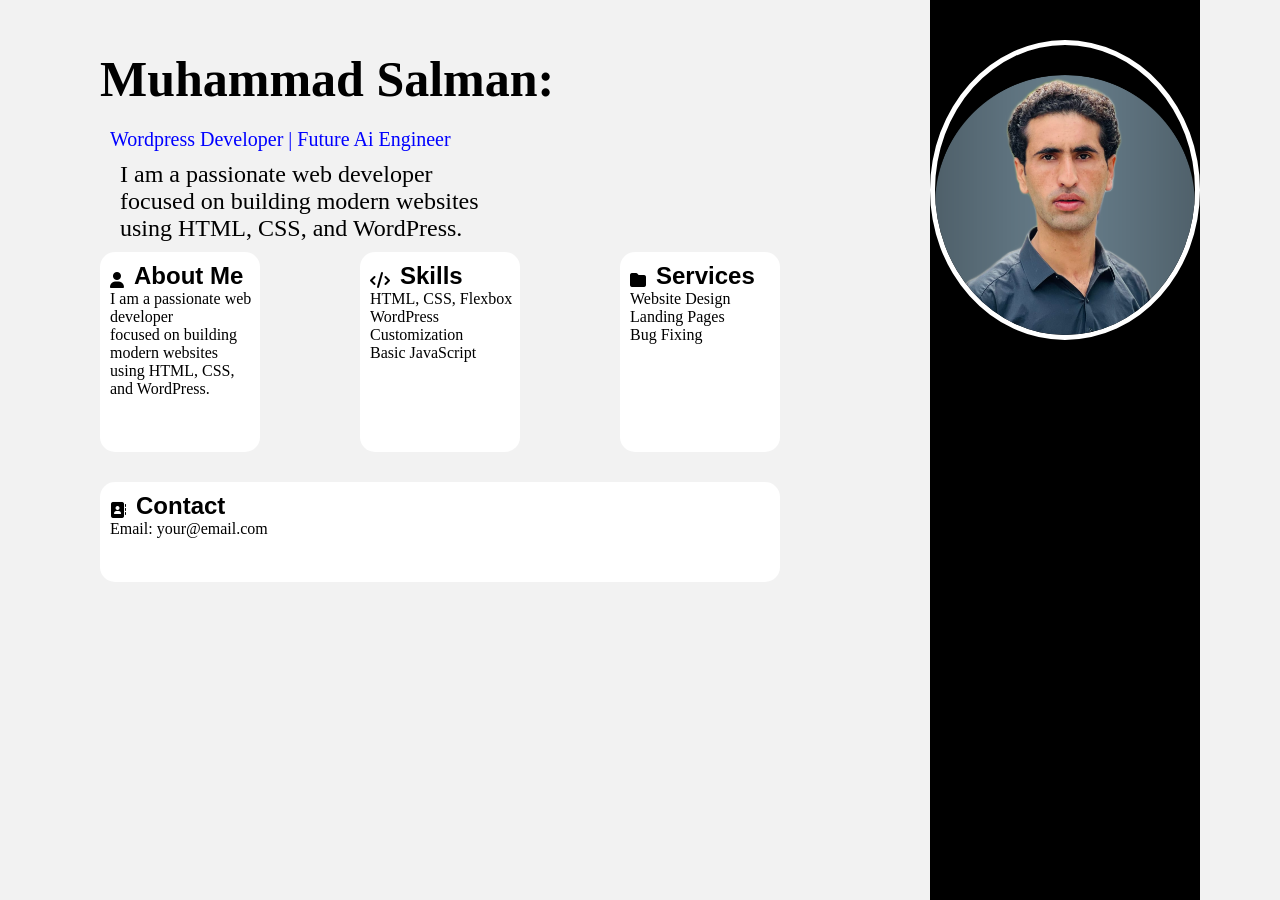
<file: bio—page/index.html>
<!DOCTYPE html>
<html lang="en">

<head>
    <meta charset="UTF-8">
    <meta name="viewport" content="width=device-width, initial-scale=1.0">
    <link rel="stylesheet" href="style.css">
    <link rel="stylesheet" href="https://cdnjs.cloudflare.com/ajax/libs/font-awesome/6.5.1/css/all.min.css">
    <title>Bio Page</title>
</head>

<body>
    <div class="container">
        <header class="head">
            <div class="image">
                <img src="../picture/profile-pic.png" alt="">
            </div>
            <h1>Muhammad Salman:</h1>
            <p class="skill">Wordpress Developer | Future Ai Engineer</p>
            <p class="para">I am a passionate web developer <br> focused on building modern websites <br> using HTML, CSS, and
                WordPress.</p>
        </header>
        <main>
            <div class="con"></div>
            <section class="sec1">
                <i class="fa-solid fa-user"></i>
                <h2>About Me</h2>
                <p>I am a passionate web developer <br> focused on building modern websites <br> using HTML, CSS, and
                    WordPress.
                </p>
            </section>

            <!-- SKILLS -->
            <section class="sec2">
                <i class="fa-solid fa-code"></i>
                <h2>Skills</h2>
                <ul>
                    <li>HTML, CSS, Flexbox</li>
                    <li>WordPress Customization</li>
                    <li>Basic JavaScript</li>
                </ul>
            </section>

            <!-- SERVICES -->
            <section class="sec3">
                <i class="fa-solid fa-folder"></i>
                <h2>Services</h2>
                <ul>
                    <li>Website Design</li>
                    <li>Landing Pages</li>
                    <li>Bug Fixing</li>
                </ul>
            </section>

            <!-- CONTACT -->
            
            
        </main>
        <footer>
            <section class="contact">
                <i class="fa-solid fa-address-book"></i>
                <h2 class="con">Contact</h2>
                <p>Email: your@email.com</p>
            </section>
        </footer>
    </div>
</body>

</html>
</file>
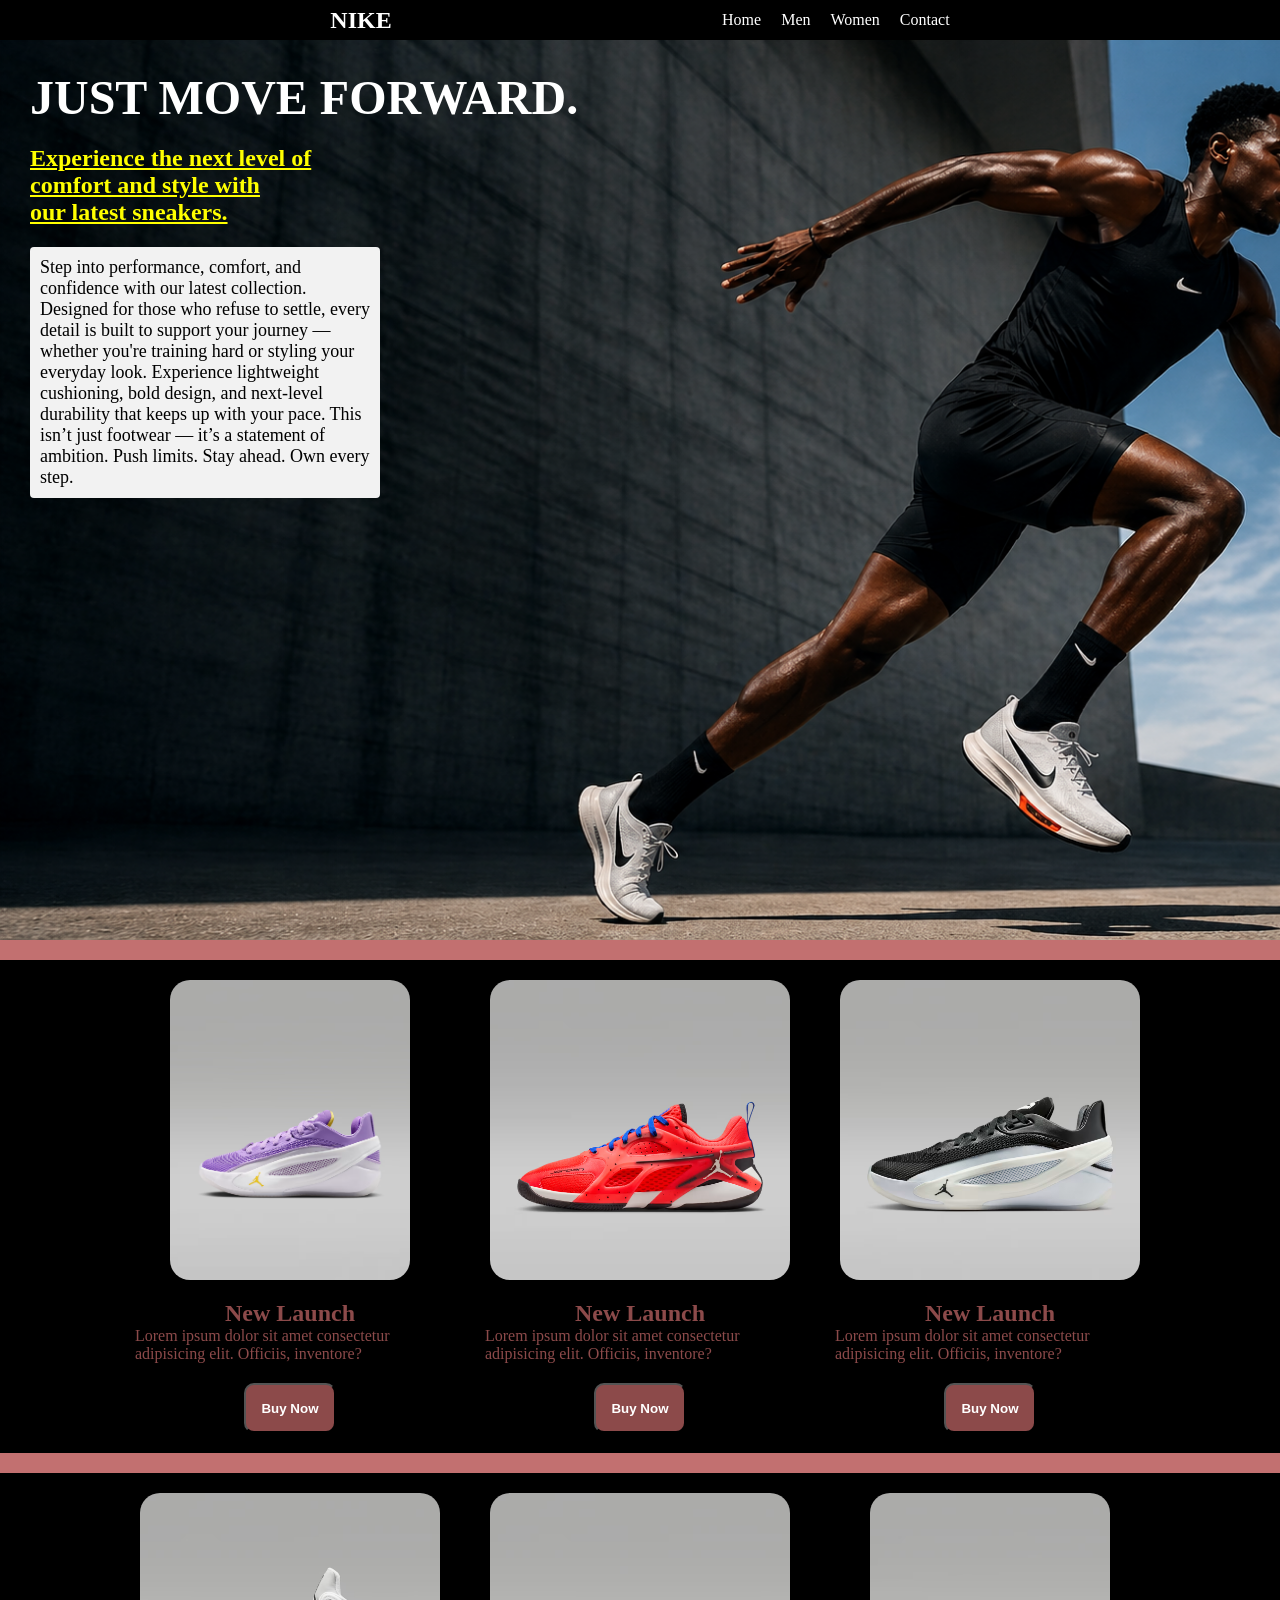
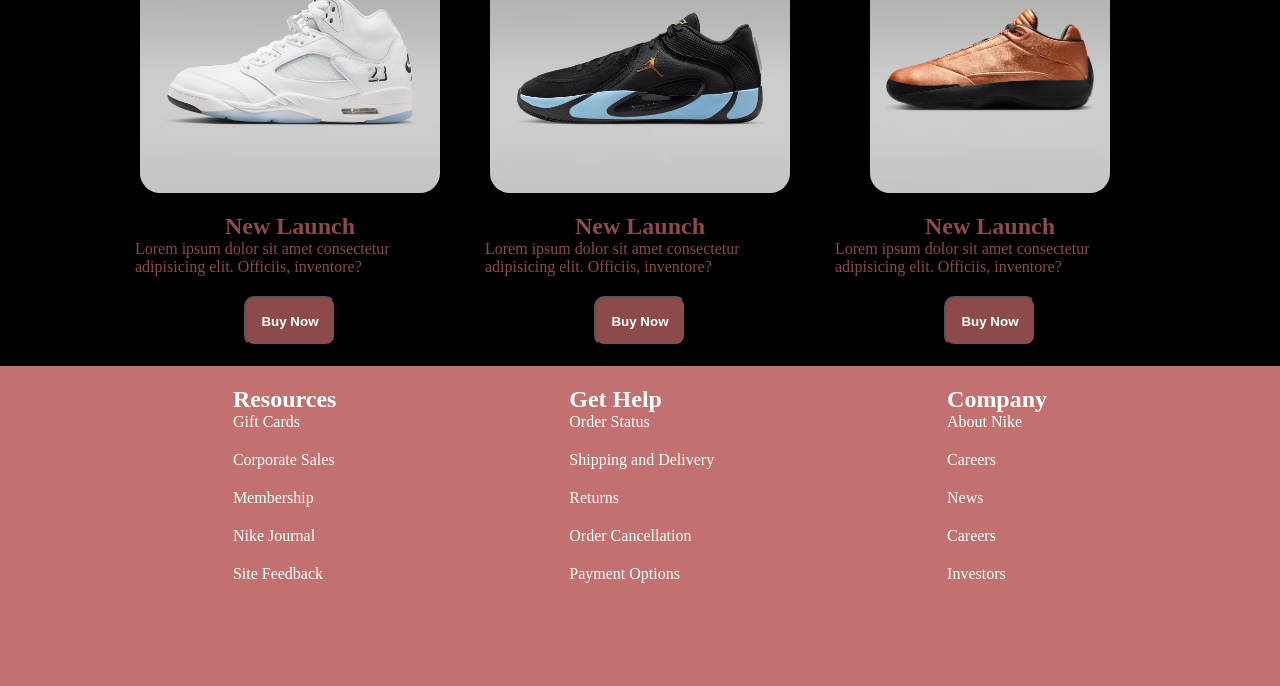
<file: LandingPage/index.html>
<!DOCTYPE html>
<html lang="en">

<head>
    <meta charset="UTF-8">
    <meta name="viewport" content="width=device-width, initial-scale=1.0">
    <title>Document</title>
    <link rel="stylesheet" href="style.css">
</head>

<body>
    <header>
        <div class="navbar">
            <div class="logo">
                <h2>NIKE</h2>
            </div>
            <ul class="menu">
                <li>Home</li>
                <li>Men</li>
                <li>Women</li>
                <li>Contact</li>
            </ul>
        </div>
    </header>

    <article class="hero">
        <div class="herotext">
            <h1>JUST MOVE FORWARD.</h1>
        </div>
        <div>
            <div> <strong>Experience the next level of <br>comfort and style with <br>our latest sneakers.</strong>
            </div><br>
            <p class="para">
                Step into performance, comfort, and confidence with our latest collection. Designed for
                those who
                refuse to settle, every detail is built to support your journey — whether you're training hard or
                styling your everyday look.


                Experience lightweight cushioning, bold design, and next-level durability that keeps up with your

                pace. This isn’t just footwear — it’s a statement of ambition.

                Push limits. Stay ahead. Own every step.
            </p>
        </div>
    </article>
    <main>
        <section class="cards">
            <div class="card">
                <img src="../LandingPage/picture/nike 2.avif" height="300px" alt="">
                <h1>New Launch</h1>
                <p>Lorem ipsum dolor sit amet consectetur adipisicing elit. Officiis, inventore?</p>
                <button>Buy Now</button>
            </div>


            <div class="card">
                <img src="../LandingPage/picture/nike 1.avif" height="300px" alt="">
                <h1>New Launch</h1>
                <p>Lorem ipsum dolor sit amet consectetur adipisicing elit. Officiis, inventore?</p>
                <button>Buy Now</button>
            </div>
            <div class="card">
                <img src="../LandingPage/picture/nike 3.avif" height="300px" alt="">
                <h1>New Launch</h1>
                <p>Lorem ipsum dolor sit amet consectetur adipisicing elit. Officiis, inventore?</p>
                <button>Buy Now</button>
            </div>
        </section>

        <section class="cards">
            <div class="card">
                <img src="../LandingPage/picture/nike 4.avif" height="300px" alt="">
                <h1>New Launch</h1>
                <p>Lorem ipsum dolor sit amet consectetur adipisicing elit. Officiis, inventore?</p>
                <button>Buy Now</button>
            </div>


            <div class="card">
                <img src="../LandingPage/picture/nike 5.avif" height="300px" alt="">
                <h1>New Launch</h1>
                <p>Lorem ipsum dolor sit amet consectetur adipisicing elit. Officiis, inventore?</p>
                <button>Buy Now</button>
            </div>
            <div class="card">
                <img src="../LandingPage/picture/nike 6.avif" height="300px" alt="">
                <h1>New Launch</h1>
                <p>Lorem ipsum dolor sit amet consectetur adipisicing elit. Officiis, inventore?</p>
                <button>Buy Now</button>
            </div>
        </section>

    </main>
    <footer>
        <section class="foot">
            <div class="resources">
                <h1>Resources</h1>
                <p>Gift Cards</p>
                <p>Corporate Sales</p>
                <p>Membership</p>
                <p>Nike Journal</p>
                <p>Site Feedback</p>
            </div>
            <div class="help">
                <h1>Get Help</h1>

                <p>Order Status</p>

                <p>Shipping and Delivery</p>

                <p>Returns</p>

                <p>Order Cancellation</p>

                <p>Payment Options</p>
            </div>
            <div>
                <h1>Company </h1>
                <p>About Nike</p>
                <p>Careers</p>
                <p>News</p>
                <p>Careers</p>
                <P>Investors</P>
            </div>
        </section>
    </footer>
</body>

</html>
</file>
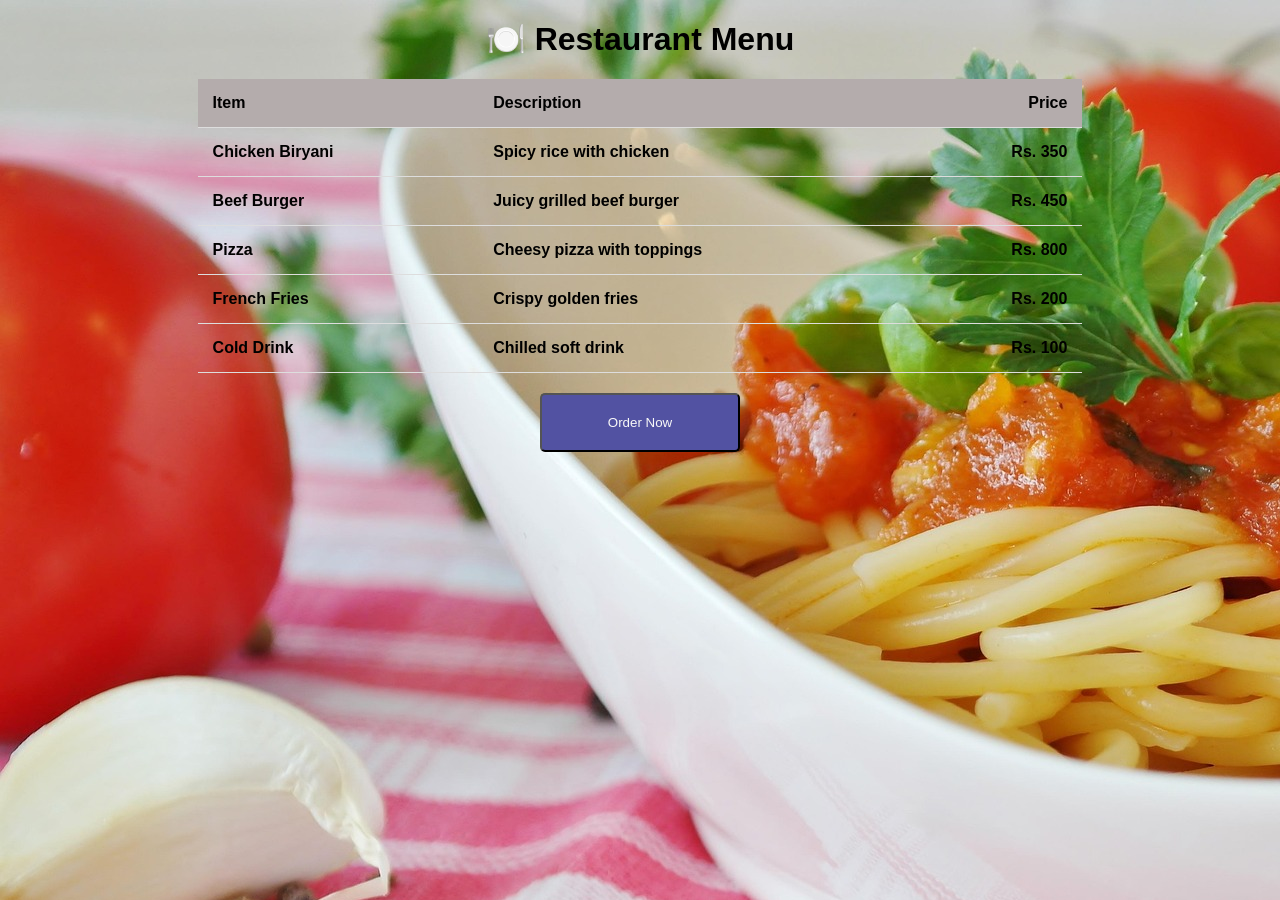
<file: Menu-page/index.html>
<!DOCTYPE html>
<html lang="en">
<head>
    <meta charset="UTF-8">
    <link rel="stylesheet" href="stylee.css">
    <title>Restaurant Menu</title>

</head>
<body>

    <h1>🍽️ Restaurant Menu</h1>

    <table>
        <tr>
            <th>Item</th>
            <th>Description</th>
            <th class="price">Price</th>
        </tr>

        <tr>
            <td>Chicken Biryani</td>
            <td>Spicy rice with chicken</td>
            <td class="price">Rs. 350</td>
        </tr>

        <tr>
            <td>Beef Burger</td>
            <td>Juicy grilled beef burger</td>
            <td class="price">Rs. 450</td>
        </tr>

        <tr>
            <td>Pizza</td>
            <td>Cheesy pizza with toppings</td>
            <td class="price">Rs. 800</td>
        </tr>

        <tr>
            <td>French Fries</td>
            <td>Crispy golden fries</td>
            <td class="price">Rs. 200</td>
        </tr>

        <tr>
            <td>Cold Drink</td>
            <td>Chilled soft drink</td>
            <td class="price">Rs. 100</td>
        </tr>

    </table>
    <button class="button">Order Now</button>

</body>
</html>
</file>
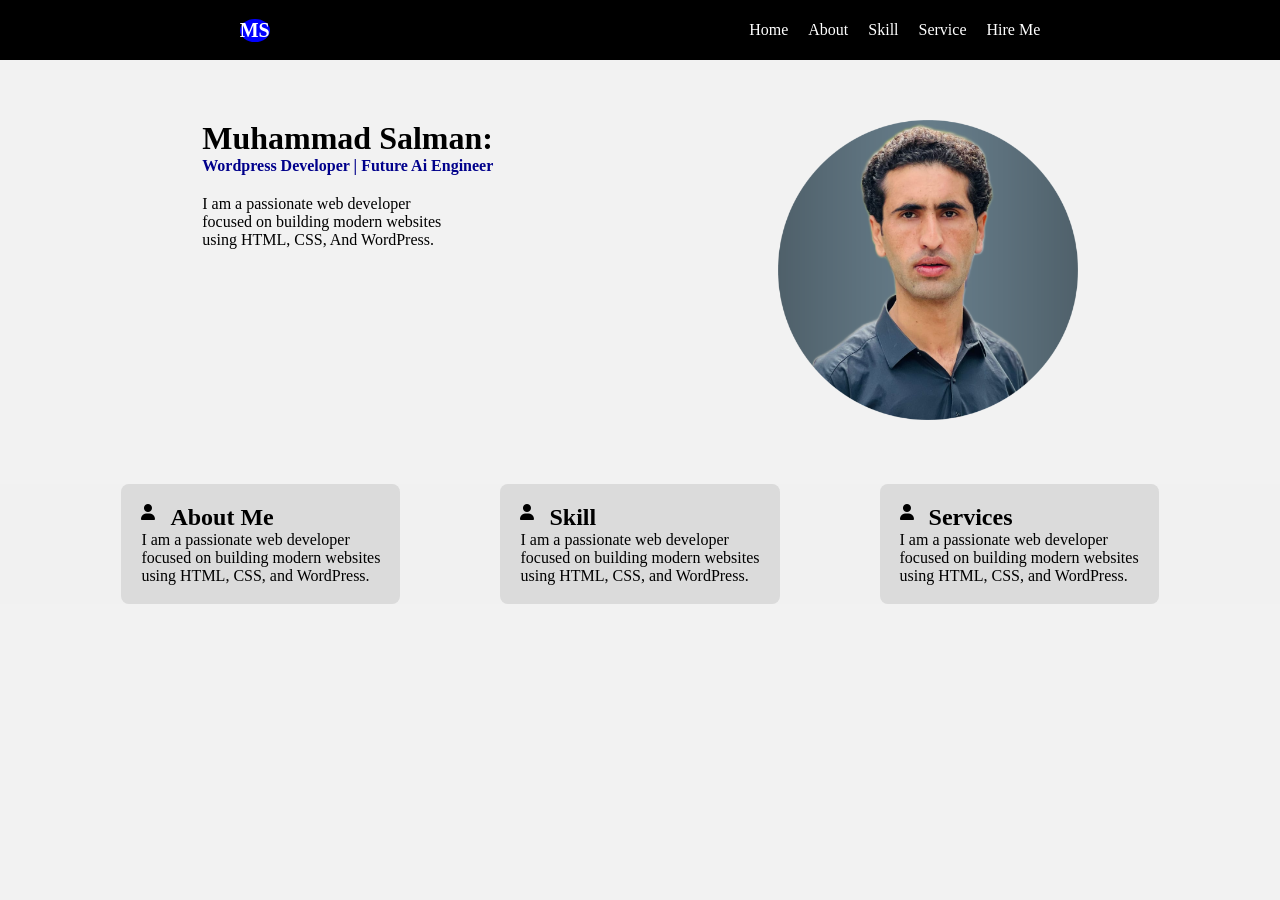
<file: bio—page/index2.html>
<!DOCTYPE html>
<html lang="en">

<head>
    <meta charset="UTF-8">
    <meta name="viewport" content="width=device-width, initial-scale=1.0">
    <link rel="stylesheet" href="style2.css">
    <link rel="stylesheet" href="https://cdnjs.cloudflare.com/ajax/libs/font-awesome/6.5.1/css/all.min.css">
    <title>Document</title>
</head>

<body>
    <div class="navbar">
        <div class="logo">MS</div>
        <ul class="menu">
            <li href="">
                <a>Home</a>
            </li>
            <li href="">
                <a>About</a>
            </li>
            <li href="">
                <a>Skill</a>
            </li>
            <li href="">
                <a>Service</a>
            </li>
           
            <li href="#"><a class="btn">Hire Me</a></li>
            
        </ul>

    </div>
    <header class="head">
        <div class="per">
            <h1>Muhammad Salman:</h1>
            <p class="skill">Wordpress Developer | Future Ai Engineer</p>
            <p class="para">I am a passionate web developer <br> focused on building modern websites <br> using HTML,
                CSS, And
                WordPress.</p>
        </div>
        <div class="image">
            <img height="300px" src="../picture/profile-pic.png" alt="">
        </div>
    </header>

    <div class="container">
        <div class="card">
            <i class="fa-solid fa-user"></i>
            <h2>About Me</h2>
            <p>I am a passionate web developer <br> focused on building modern websites <br> using HTML, CSS, and
                WordPress.
            </p>
        </div>

        <div class="card">
            <i class="fa-solid fa-user"></i>
            <h2>Skill</h2>
            <p>I am a passionate web developer <br> focused on building modern websites <br> using HTML, CSS, and
                WordPress.
            </p>
        </div>
        <div class="card">
            <i class="fa-solid fa-user"></i>
            <h2>Services</h2>
            <p>I am a passionate web developer <br> focused on building modern websites <br> using HTML, CSS, and
                WordPress.
            </p>
        </div>
    </div>
</body>

</html>
</file>
<file: bio—page/style.css>
*{
    margin: 0px;
    padding: 0px;
    box-sizing: border-box;
}
body{
background-color: #f2f2f2;
height: 100vh;
}

img{
    height: 300px;
    border: 5px solid white;
    border-radius: 50%;
    padding-top: 30px;
    margin-top: 40px;
}
.image{
    float: right;
    height: 100vh;
    background-color: black;
    margin-right: 80px;

}
p,ul{
    padding-left: 10px;
}
h1{
    font-size: 50px;
    padding-top: 50px;
    margin-left: 100px;
    margin-bottom: 20px;
}
.skill{
    color: blue;
    margin-left: 100px;
    font-size: 20px;
    margin-bottom: 10px;
}

.para{
    margin-left: 1110px;
    font-size: x-large;
    margin-bottom: 10px;
}
section{
    margin-left: 10px;
    float: left;
    background-color: white;
    margin-left: 100px;
    width: 160px;
    height: 200px;
    border-radius: 15px;
}
section:hover{
    background-color: #f2f2f2;
    box-shadow: 5px,5px,20px,0.3,hsl(0, 45%, 48%);
    border: 2px solid hsl(0, 28%, 40%);
}
section,ul{
    list-style-type: none;
}
.para{
    margin-left: 110px;
}
.sec1{
    float: left;
    margin-left: 120;
}
.sec2{
}
.sec3{
    margin-top: 0px;
}
.fa-solid{
    float: left;
    margin-top: 10px;
    padding-top: 10px;
    margin-left: 10px;
    padding-right: 10px;
}
h2{
    
    margin-top: 10px;
    font-family: 'Segoe UI', Tahoma, Geneva, Verdana, sans-serif;
}
.contact{
    margin-top: 30px;
    height: 100px;
    width: 680px;
}
footer{
    display: inline-block;
}
</file>
<file: LandingPage/style.css>
*{
    padding: 0px;
    margin: 0px;
    box-sizing: border-box;
}
body{
    color: white;
    background-color: hsl(0, 40%, 60%);
}
.navbar{
    display: flex;
    justify-content: space-evenly;
    align-items: center;
    background-color: black;
    height: 40px;
}
.menu{
    display: flex;
    justify-content: center;
    align-items: center;
    list-style: none;
    gap: 20px;
}

strong{
    text-decoration: underline;
    font-size: x-large;
    color: yellow;

}
.para{
    border-radius: 4px;
    width: 350px;
    padding: 10px;
    background-color: #f2f2f2;
    color: black;
}
.hero{
    background-image: url(nikepic.png);
    background-size: cover;
    height: 100vh;
    font-size: large;
    display: flex;
    flex-direction: column;
    padding: 30PX;
    gap: 20px;
}
.herotext{
    font-size: xx-large;
}
button{
    background-color: rgb(66, 42, 173);
    height: 40PX;
    padding: 10px 15px;
    border-radius: 4px;
    color: white;
}
.cards{
    background-color: black;
    margin-top: 20px;
    color: hsl(0, 31%, 42%);
    display: flex;
    justify-content: center;

}
.cards:hover{
    background-color: #f2f2f2;
    color: black;
}

.card{
    display: flex;
    flex-direction: column;
    width: 350px;
    align-items: center;
    padding: 20px;
}
.card:hover{
    border: 3px solid black;
    margin: 10px;
    border-radius: 10px;
}
img{
    margin-bottom: 20px;
    border-radius: 20px;
}
p{
    margin-bottom: 20px;
}
button{
    height: 50px;
    background-color: hsl(0, 31%, 42%);
    border-radius: 10px;
    font-weight: bold;
}
button:hover{
    background-color: white;
    color: black;
}

.foot{
    margin-top: 20px;
    display: flex;
    height: 300px;
    justify-content: space-evenly;
}
</file>
<file: Menu-page/stylee.css>
body {
            font-family: Arial, sans-serif;
            background-color: #f8f8f8;
            background-image: url(../picture/ritae-spaghetti-1392266_1920.jpg);
            background-repeat: no-repeat;
            
        }

        h1 {
            text-align: center;
            margin-top: 20px;
        }

        table {
            width: 70%;
            margin:  auto;
            border-collapse: collapse;
        }

        th, td {
            color: black;
            font-weight: bolder;
            padding: 15px;
            text-align: left;
            border-bottom: 1px solid #ddd;
        }
       

        th {
            background-color: lch(71% 3.03 19.5);
            color:black;
        }

        tr:hover {
            background-color: #f1f1f1;
        }

        .price {
            text-align: right;
            font-weight: bold;
        }
        .button{
            display: block;
            margin: 0 auto;
            width: 200px;
            padding: 20px;
            margin-top: 20px;
            border-radius: 5px;
            background-color: rgb(82, 82, 162);
            color: #f8f8f8;
            text-decoration: none;
        }
        .button:hover{
            background-color: lightblue;
            color: black;
            font-weight: bold;
            cursor: pointer;
        }
</file>
<file: bio—page/style2.css>
*{
    padding: 0px;
    margin: 0px;
    box-sizing: border-box;
}
body{
    background-color: #f2f2f2;
}
.navbar{
    color: white;
    background-color: black;
    display: flex;
    justify-content: space-around;
    align-items: center;
    height: 60px;   
}
.logo{
    font-size: 20px;
    font-weight: bold;
    background-color: blue;
    border-radius: 50%;

}
.head{
    display: flex;
    justify-content: space-around;
    padding: 60px;
}
.skill{
    color: darkblue;
    font-weight: bold;
    margin-bottom: 20px;
}

.menu{
    display: flex;
    justify-content: center;
    align-items: center;
    list-style: none;
    gap: 20px;
    flex-wrap: wrap;

}
a,li{
    color: white;
    text-decoration: none;
}
a>button{
    background-color: blue;
    color: white;
    border-radius: 6px;
    height: 35px;
}
.container{
    display: flex;
    justify-content: center;
    gap: 100px;
    background-color: #f1f1f1;
    align-items: center;
    flex-wrap: wrap;
}
.card{
    background-color: #dbdbdb;
    padding: 20px;
    border-radius: 8px;
    height: 120px;
}
.card:hover{
     background-color: #f2f2f2;
    box-shadow: 5px 5px 20px rgba(0,0,0,0.3);
    border: 2px solid hsl(0, 28%, 40%);

}

.fa-solid{
    float: left;
    margin-right: 15px;
}
@media  (max-width: 768px) {
    .navbar {
        flex-direction: column;
        height: auto;
        padding: 10px;
    }

    .menu {
        flex-direction: column;
        gap: 10px;
    }
    .image{
        display: none;
    }
}
</file>
